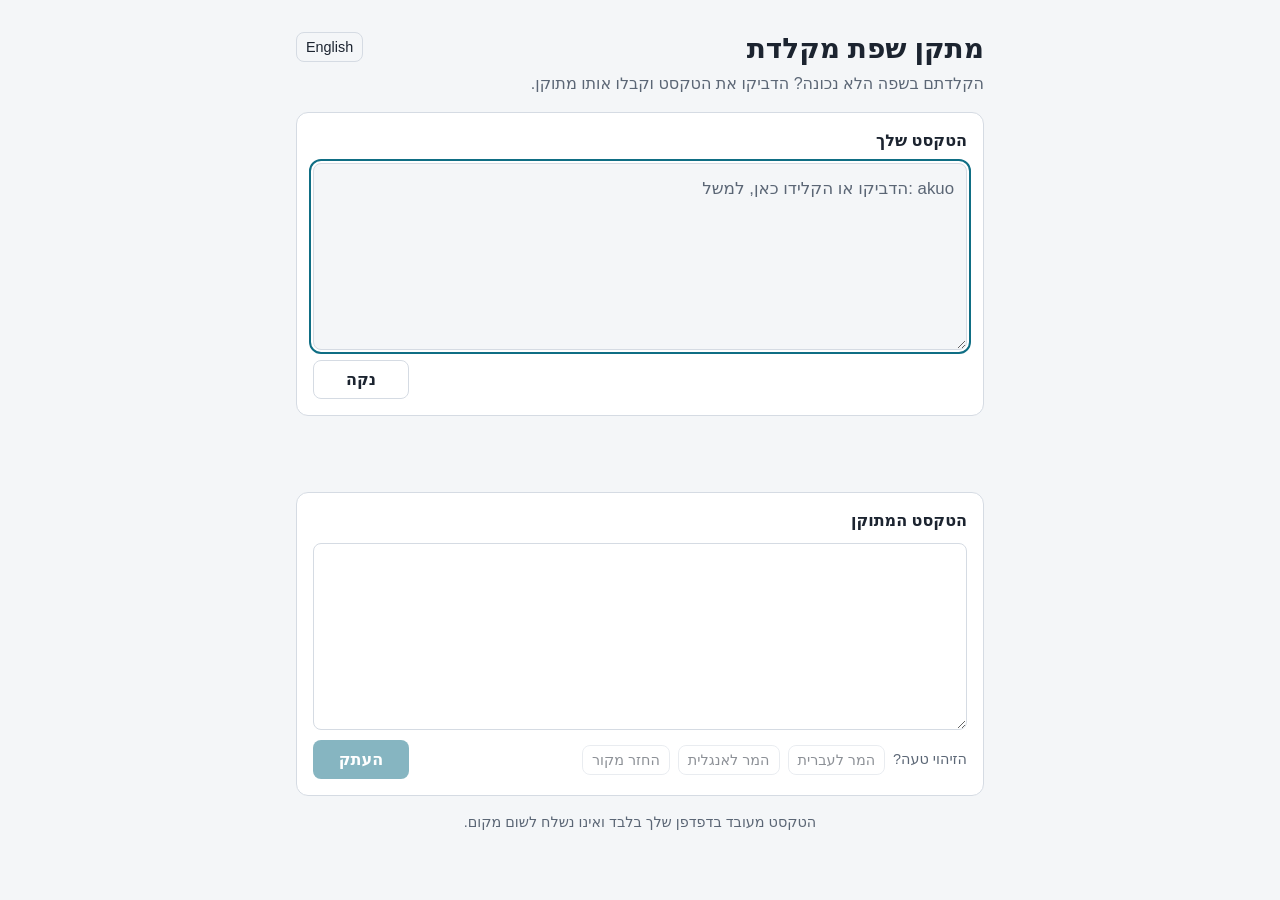
<file: index.html>
<!doctype html>
<html lang="he" dir="rtl">
  <head>
    <meta charset="utf-8" />
    <meta name="viewport" content="width=device-width, initial-scale=1" />
    <meta name="color-scheme" content="light dark" />
    <meta
      name="description"
      content="הקלדתם בשפה הלא נכונה? הדביקו את הטקסט וקבלו אותו מתוקן."
      data-i18n-content="tagline"
    />
    <title>Keyboard Language Fixer</title>
    <link rel="icon" type="image/svg+xml" href="./favicon.svg" />
    <link rel="stylesheet" href="./src/ui/styles.css" />
  </head>
  <body>
    <!--
      The Hebrew texts below are the defaults shown before the script runs.
      Elements marked with data-i18n are re-filled from src/ui/i18n.js.
    -->
    <main class="app">
      <header class="app-header">
        <div>
          <h1 data-i18n="title">מתקן שפת מקלדת</h1>
          <p class="tagline" data-i18n="tagline">
            הקלדתם בשפה הלא נכונה? הדביקו את הטקסט וקבלו אותו מתוקן.
          </p>
        </div>
        <button
          id="language-button"
          type="button"
          class="button button-secondary button-small"
          data-i18n="switchLanguage"
          lang="en"
        >
          English
        </button>
      </header>

      <section class="panel">
        <label class="panel-label" for="input-text" data-i18n="inputLabel">הטקסט שלך</label>
        <textarea
          id="input-text"
          dir="auto"
          rows="6"
          spellcheck="false"
          autofocus
          placeholder="הדביקו או הקלידו כאן, למשל: akuo"
          data-i18n-placeholder="inputPlaceholder"
        ></textarea>
        <div class="panel-actions panel-actions-end">
          <button
            id="clear-button"
            type="button"
            class="button button-secondary"
            data-i18n="clear"
          >
            נקה
          </button>
        </div>
      </section>

      <p id="status" class="status" role="status" aria-live="polite"></p>

      <section class="panel">
        <label class="panel-label" for="output-text" data-i18n="outputLabel">
          הטקסט המתוקן
        </label>
        <textarea id="output-text" dir="auto" rows="6" readonly></textarea>
        <div class="panel-actions">
          <div class="manual-actions">
            <span class="manual-hint" data-i18n="manualHint">הזיהוי טעה?</span>
            <button
              id="to-hebrew-button"
              type="button"
              class="button button-secondary button-small"
              data-i18n="toHebrew"
              aria-pressed="false"
              disabled
            >
              המר לעברית
            </button>
            <button
              id="to-english-button"
              type="button"
              class="button button-secondary button-small"
              data-i18n="toEnglish"
              aria-pressed="false"
              disabled
            >
              המר לאנגלית
            </button>
            <button
              id="original-button"
              type="button"
              class="button button-secondary button-small"
              data-i18n="showOriginal"
              aria-pressed="false"
              disabled
            >
              החזר מקור
            </button>
          </div>
          <button
            id="copy-button"
            type="button"
            class="button button-primary"
            data-i18n="copy"
            disabled
          >
            העתק
          </button>
          <!-- Announces a successful copy to screen readers. -->
          <span id="copy-announcement" class="visually-hidden" role="status"></span>
        </div>
      </section>

      <footer class="app-footer" data-i18n="footer">
        הטקסט מעובד בדפדפן שלך בלבד ואינו נשלח לשום מקום.
      </footer>
    </main>

    <script type="module" src="./src/main.js"></script>
  </body>
</html>
</file>
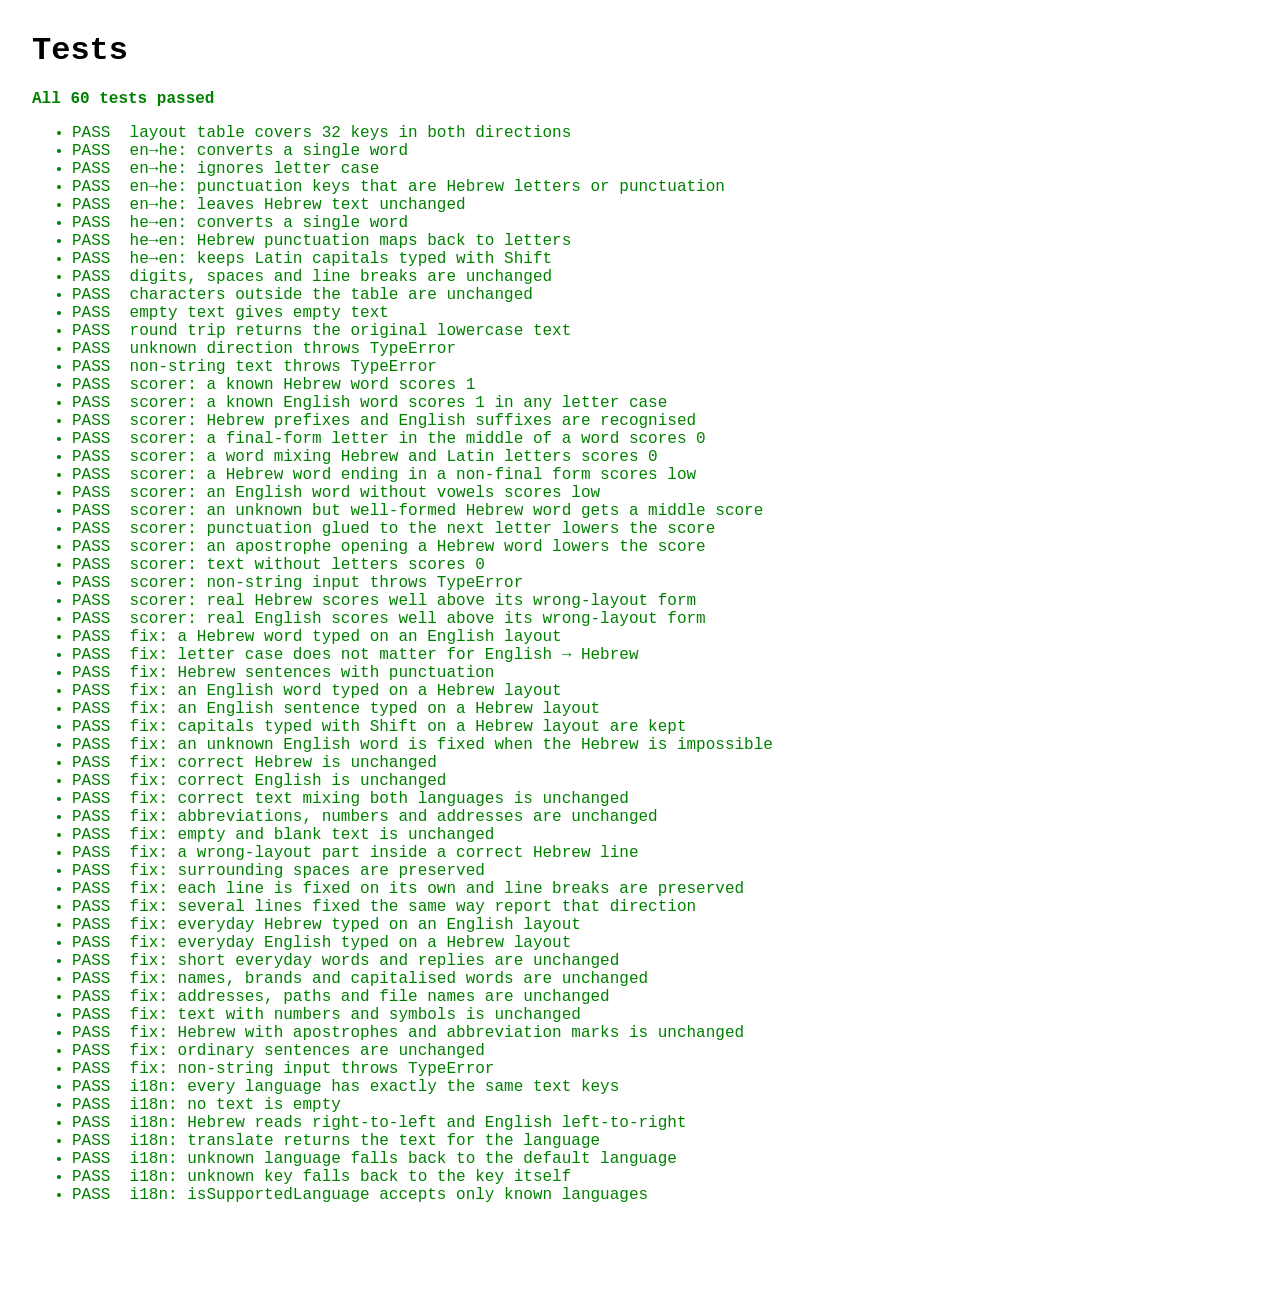
<file: tests/tests.html>
<!doctype html>
<html lang="en" dir="ltr">
  <head>
    <meta charset="utf-8" />
    <title>Tests – Keyboard Language Fixer</title>
    <style>
      body { font-family: Consolas, monospace; margin: 2rem; }
      li { white-space: pre-wrap; }
    </style>
  </head>
  <body>
    <h1>Tests</h1>
    <div id="results"></div>

    <script type="module">
      import { renderResults } from "./test-runner.js";

      // Each test file registers and runs its tests when imported.
      import "./converter.test.js";
      import "./scorer.test.js";
      import "./fixer.test.js";
      import "./i18n.test.js";

      renderResults(document.getElementById("results"));
    </script>
  </body>
</html>
</file>
<file: src/ui/styles.css>
/* Design tokens: light theme by default, dark theme follows the system. */
:root {
  --color-background: #f4f6f8;
  --color-surface: #ffffff;
  --color-text: #1c2430;
  --color-text-muted: #5b6675;
  --color-border: #d5dbe3;
  --color-accent: #0f6e84;
  --color-accent-hover: #0b5769;
  --color-on-accent: #ffffff;
  --color-success-background: #e3f4ea;
  --color-success-text: #17603a;
  --color-neutral-background: #e9edf2;
  --color-neutral-text: #44505f;
  --color-error-background: #fbe6e4;
  --color-error-text: #9b2c22;

  --radius: 12px;
  --space: 16px;
  --font-family: "Segoe UI", "Arial Hebrew", Arial, system-ui, sans-serif;
}

@media (prefers-color-scheme: dark) {
  :root {
    --color-background: #12171d;
    --color-surface: #1c232c;
    --color-text: #e8edf3;
    --color-text-muted: #9aa6b5;
    --color-border: #313b48;
    --color-accent: #3fb2cc;
    --color-accent-hover: #63c4da;
    --color-on-accent: #0c1318;
    --color-success-background: #173526;
    --color-success-text: #8fd9ad;
    --color-neutral-background: #252e39;
    --color-neutral-text: #b4bfcc;
    --color-error-background: #3d1d1a;
    --color-error-text: #f2a79f;
  }
}

*,
*::before,
*::after {
  box-sizing: border-box;
}

body {
  margin: 0;
  background: var(--color-background);
  color: var(--color-text);
  font-family: var(--font-family);
  font-size: 16px;
  line-height: 1.5;
}

.app {
  max-width: 720px;
  margin: 0 auto;
  padding: calc(var(--space) * 2) var(--space);
  display: flex;
  flex-direction: column;
  gap: var(--space);
}

.app-header {
  display: flex;
  justify-content: space-between;
  align-items: flex-start;
  gap: var(--space);
}

.app-header h1 {
  margin: 0;
  font-size: 1.75rem;
  line-height: 1.2;
}

.tagline {
  margin: 6px 0 0;
  color: var(--color-text-muted);
}

.panel {
  background: var(--color-surface);
  border: 1px solid var(--color-border);
  border-radius: var(--radius);
  padding: var(--space);
  display: flex;
  flex-direction: column;
  gap: 10px;
}

.panel-label {
  font-weight: 600;
}

textarea {
  width: 100%;
  min-height: 130px;
  resize: vertical;
  padding: 12px;
  border: 1px solid var(--color-border);
  border-radius: 8px;
  background: var(--color-background);
  color: var(--color-text);
  font-family: inherit;
  font-size: 1.05rem;
  line-height: 1.6;
}

textarea::placeholder {
  color: var(--color-text-muted);
  opacity: 1;
}

textarea:focus-visible,
.button:focus-visible {
  outline: 2px solid var(--color-accent);
  outline-offset: 2px;
}

/* An empty box has no text to take its direction from, so align the
   placeholder with the page language. */
:root[dir="rtl"] textarea:placeholder-shown {
  text-align: right;
}

textarea[readonly] {
  background: var(--color-surface);
}

.panel-actions {
  display: flex;
  flex-wrap: wrap;
  justify-content: space-between;
  align-items: center;
  gap: 8px;
}

.panel-actions-end {
  justify-content: flex-end;
}

.manual-actions {
  display: flex;
  flex-wrap: wrap;
  align-items: center;
  gap: 8px;
}

.manual-hint {
  color: var(--color-text-muted);
  font-size: 0.9rem;
}

.button {
  min-width: 96px;
  padding: 9px 18px;
  border-radius: 8px;
  border: 1px solid transparent;
  font-family: inherit;
  font-size: 1rem;
  font-weight: 600;
  cursor: pointer;
  transition: background-color 0.15s ease;
}

.button-small {
  min-width: 0;
  padding: 6px 9px;
  font-size: 0.9rem;
  font-weight: 500;
  flex-shrink: 0;
}

.button:disabled {
  opacity: 0.5;
  cursor: not-allowed;
}

.button-primary {
  /* Stays at the end of the row even when it wraps below other buttons. */
  margin-inline-start: auto;
  background: var(--color-accent);
  color: var(--color-on-accent);
}

.button-primary:hover:not(:disabled) {
  background: var(--color-accent-hover);
}

.button-secondary {
  background: transparent;
  border-color: var(--color-border);
  color: var(--color-text);
}

.button-secondary:hover:not(:disabled) {
  background: var(--color-neutral-background);
}

/* The manual conversion that currently produces the output. */
.button-secondary[aria-pressed="true"] {
  border-color: var(--color-accent);
  box-shadow: inset 0 0 0 1px var(--color-accent);
  color: var(--color-accent);
}

/* Present for screen readers, invisible on screen. */
.visually-hidden {
  position: absolute;
  width: 1px;
  height: 1px;
  margin: -1px;
  padding: 0;
  overflow: hidden;
  clip-path: inset(50%);
  white-space: nowrap;
  border: 0;
}

/* The status line keeps its height when empty so the layout does not jump. */
.status {
  margin: 0;
  min-height: 44px;
  padding: 10px 14px;
  border-radius: 8px;
  display: flex;
  align-items: center;
}

.status[data-state="fixed"] {
  background: var(--color-success-background);
  color: var(--color-success-text);
}

.status[data-state="unchanged"] {
  background: var(--color-neutral-background);
  color: var(--color-neutral-text);
}

.status[data-state="error"] {
  background: var(--color-error-background);
  color: var(--color-error-text);
}

.app-footer {
  color: var(--color-text-muted);
  font-size: 0.9rem;
  text-align: center;
}
</file>
